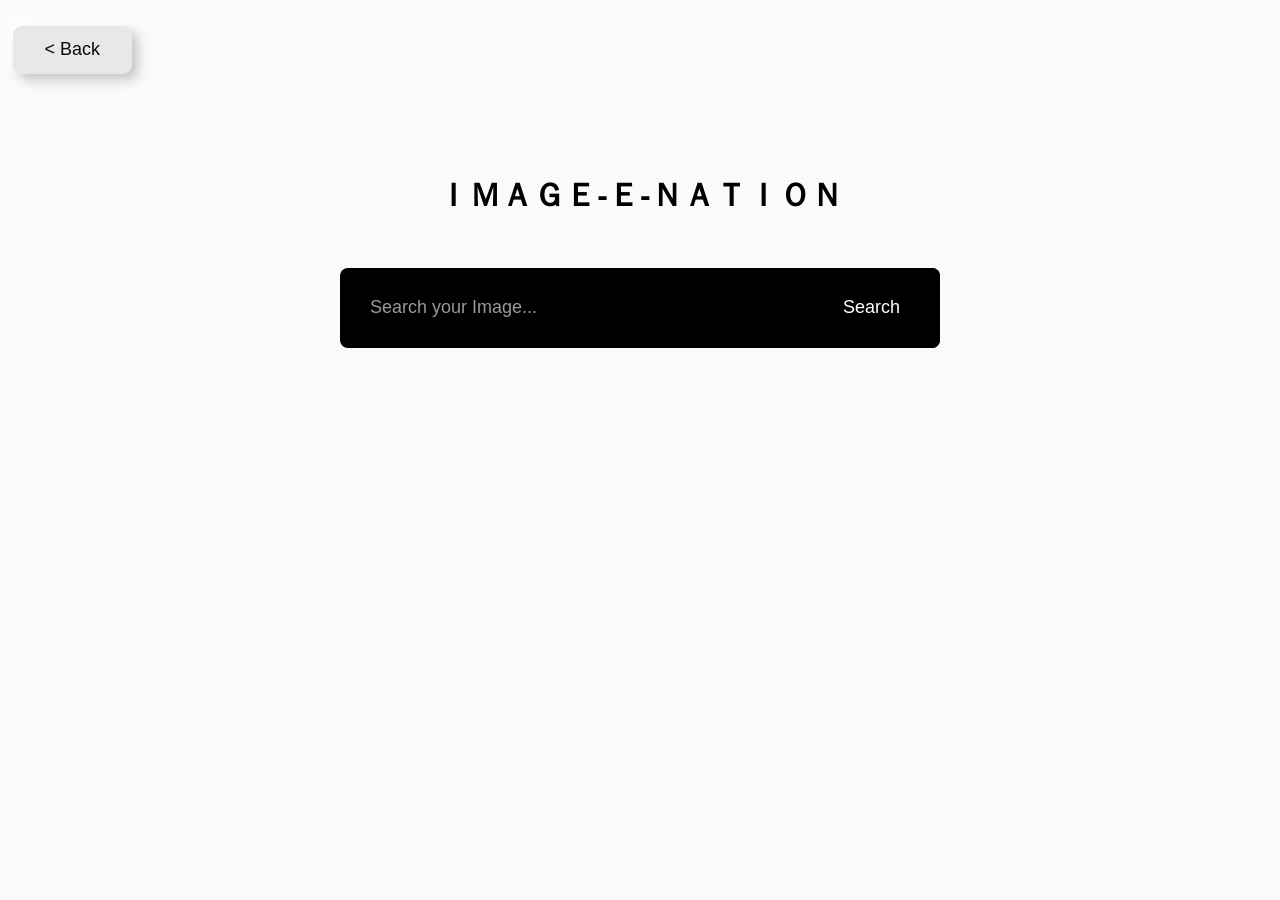
<file: index.html>
<!DOCTYPE html>
<html lang="en">
  <head>
    <meta charset="UTF-8" />
    <meta name="viewport" content="width=device-width, initial-scale=1.0" />
    <link rel="icon" type="image" href="img.png" />
    <link rel="stylesheet" href="style.css" />
    <title>Image Search Engine</title>
  </head>
  <body>
    <a href="http://127.0.0.1:5500/Imagenation.html">
    <button class="button2">
      < Back
  </button></a>
  <h1>ＩＭＡＧＥ-Ｅ-ＮＡＴＩＯＮ</h1>
        <form id="search-form">
      <input
        type="text"
        id="search-box"
        placeholder="Search your Image..."
      />
      <button>Search</button>
    </form>

    <div id="search-result"></div>
    <div class="loader"></div>
    <button id="show-more-btn">Show More</button>
    <script src="script.js"></script>
  </body>
</html>
<!-- completed! -->
</file>
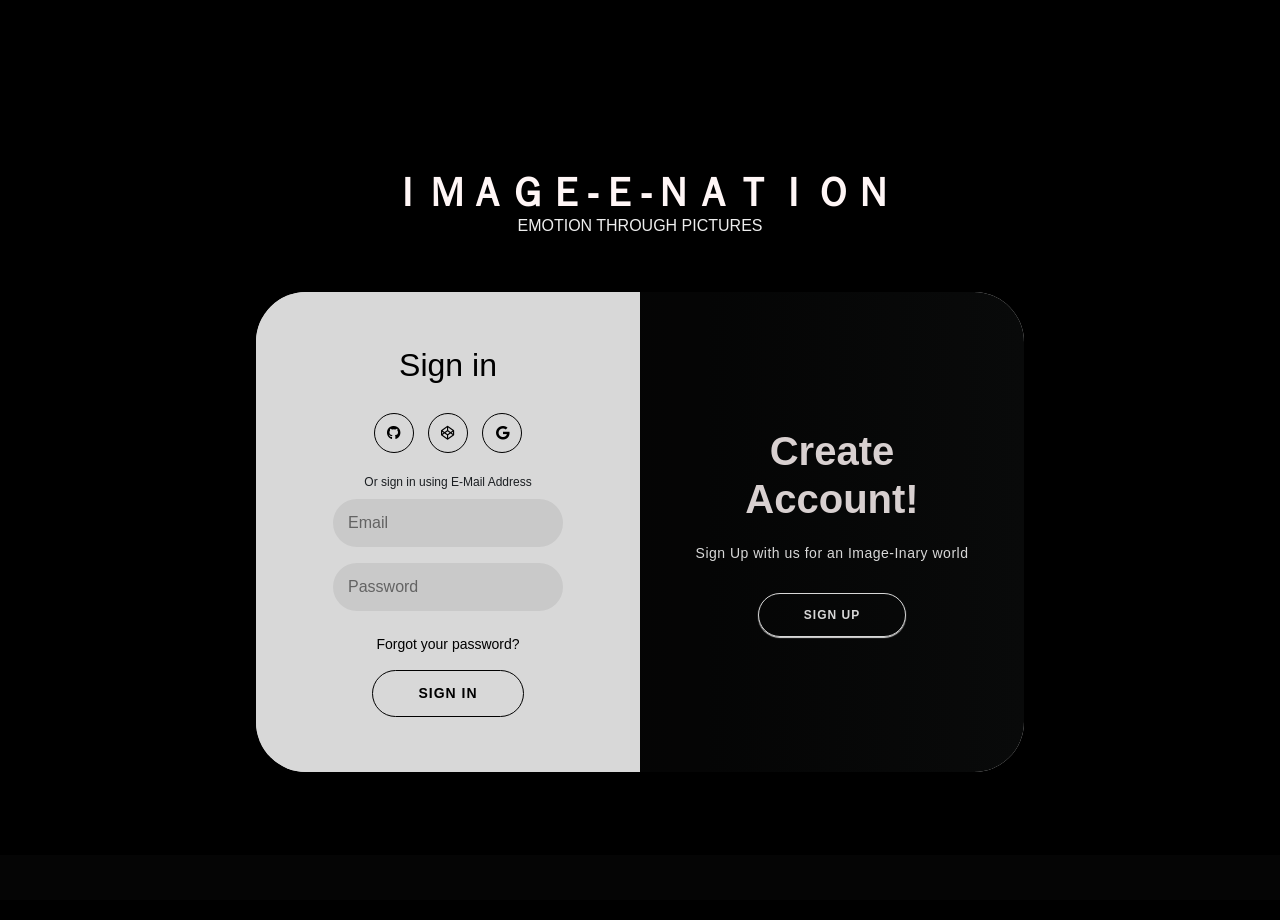
<file: 1.Login Page.html>
<!DOCTYPE html>
<html lang="en">
  <head>
    <h1>ＩＭＡＧＥ-Ｅ-ＮＡＴＩＯＮ</h1>
      <h6>E͏M͏O͏T͏I͏O͏N͏ T͏H͏R͏O͏UG͏H͏ P͏I͏C͏T͏U͏R͏E͏S͏</h6>
    <title>Dual Login / Signup Form</title>
    <meta charset="UTF-8" />
    <meta name="viewport" content="width=device-width" />
    <link rel='stylesheet' href='https://cdnjs.cloudflare.com/ajax/libs/bootstrap/5.0.2/css/bootstrap.min.css'>
    <link rel='stylesheet' href='https://cdnjs.cloudflare.com/ajax/libs/font-awesome/6.2.1/css/all.min.css'>
    <link rel="stylesheet" href="1.Login Page.css" />
  </head>
  <body>
    
    <div class="ocean">
      <div class="wave"></div>
      <div class="wave"></div>
  </div>
  <!-- Log In Form Section -->
  <section>
    <br>
    <br>
      <div class="container" id="container">
          <div class="form-container sign-up-container">
              <form action="Imagenation.html">
                  <h2>Sign Up</h2>
                  <div class="social-container">
                      <a href="https://Github.com/farazc60" target="_blank" class="social"><i class="fab fa-github"></i></a>
                      <a href="https://Codepen.io/codewithfaraz" target="_blank" class="social"><i class="fab fa-codepen"></i></a>
                      <a href="mailto:farazc60@gmail.com" target="_blank" class="social"><i class="fab fa-google"></i></a>
                  </div>
                  <span>Or use your Email for registration</span>
                  <label>
                      <input type="text" placeholder="Name"required/>
                  </label>
                  <label>
                      <input type="email" placeholder="Email"required/>
                  </label>
                  <label>
                      <input type="password" placeholder="Password"required/>
                  </label>
                  <button style="margin-top: 9px"><a href="#"></a>Sign Up</button>
              </form>
          </div>
          <div class="form-container sign-in-container">
              <form action="Imagenation.html">
                  <h2>Sign in</h2>
                  <div class="social-container">
                      <a href="https://Github.com/farazc60" target="_blank" class="social"><i class="fab fa-github"></i></a>
                      <a href="https://Codepen.io/codewithfaraz" target="_blank" class="social"><i class="fab fa-codepen"></i></a>
                      <a href="mailto:farazc60@gmail.com" target="_blank" class="social"><i class="fab fa-google"></i></a>
                  </div>
                  <span> Or sign in using E-Mail Address</span>
                  <label>
                      <input type="email" placeholder="Email"required/>
                  </label>
                  <label>
                      <input type="password" placeholder="Password" required/>
                  </label>
                  <a href="http://127.0.0.1:5500/OOps.html">Forgot your password?</a>
                  <button><a href="#">Sign In</a> </button>
              </form>
          </div>
          <div class="overlay-container">
              <div class="overlay">
                  <div class="overlay-panel overlay-left">
                      <h1>Welcome Back</h1>
                      <p>Sign in here if you already have an account </p>
                      <button class="ghost mt-5" id="signIn">Sign In</button>
                  </div>
                  <div class="overlay-panel overlay-right">
                      <h1>Create Account!</h1>
                      <p>Sign Up with us for an Image-Inary world</p>
                      <button class="ghost" id="signUp">Sign Up</button>
                  </div>
              </div>
          </div>
      </div>
  </section>
  <script src='https://cdnjs.cloudflare.com/ajax/libs/bootstrap/5.2.3/js/bootstrap.min.js'></script>
    <script src="1.login page.js"></script>
  </body>
</html>
</file>
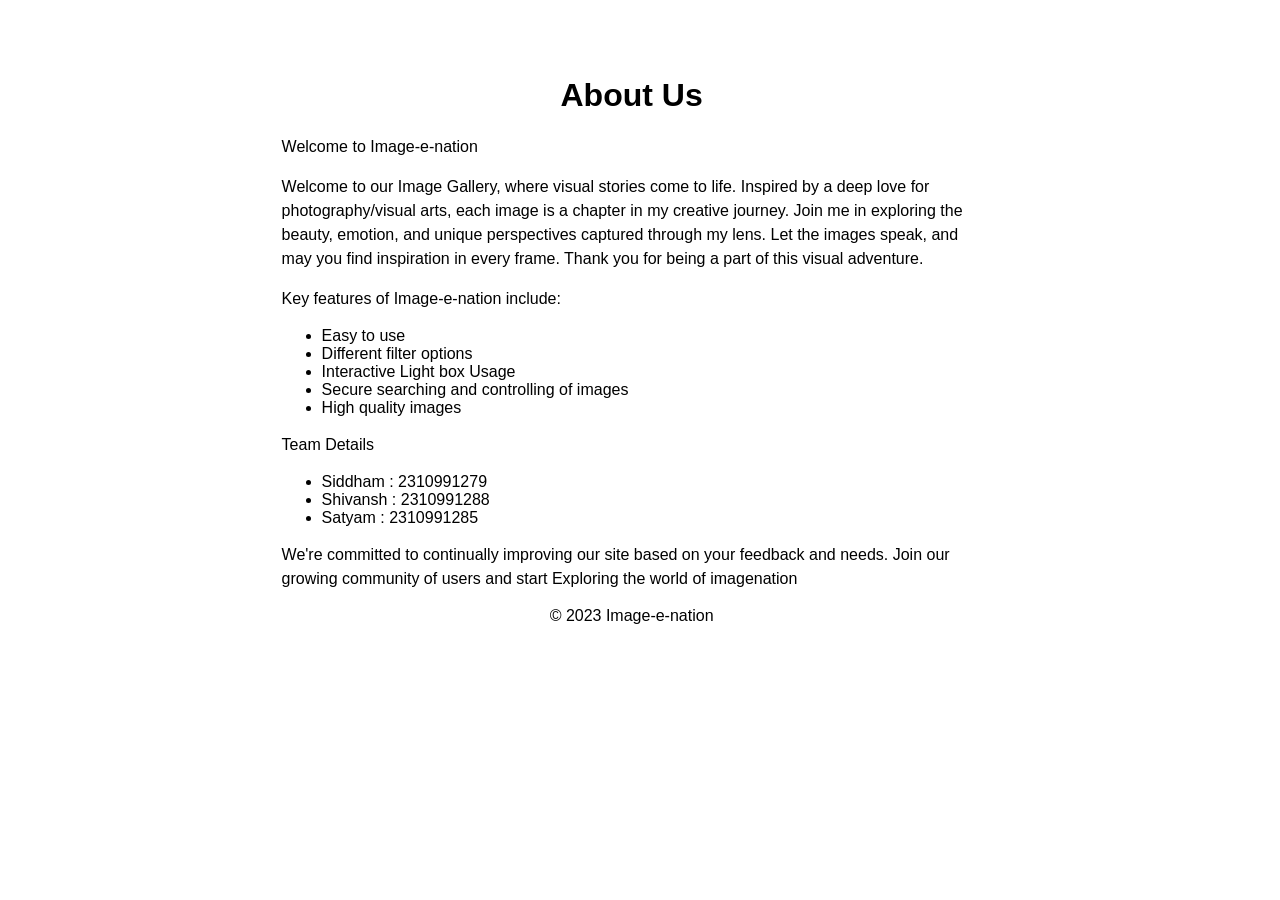
<file: About Us.html>
<!DOCTYPE html>
<html lang="en">
<head>
    <meta charset="UTF-8">
    <meta name="viewport" content="width=device-width, initial-scale=1.0">
    <title>About us</title>
    <style>
        body {
            background-image: url("https://img.freepik.com/free-vector/zigzag-lines-pattern-black-background_1017-37483.jpg?w=900&t=st=1701189223~exp=1701189823~hmac=7487c788eeebae754e66ea7c258ffc5fef61d181866d2c74146ad601da404dba"); 
            background-size: cover;
            background-repeat: no-repeat;
            background-attachment: fixed;
            font-family: Arial, sans-serif;
            margin: 0;
            padding: 0;
        }
        .container {
            background-color: rgba(255, 255, 255, 0.9);
            padding: 2%;
            margin: 30px; margin-left: 20%;
            border-radius: 10px;
            max-width: 700px;
            justify-content: center;
        }
        h1 {
            color: #000000;
            text-align: center;
        }
        p {
            line-height: 1.5;
        }

    </style>
</head>
<body>
    <div class="container">
        <header>
            <h1>About Us</h1>
        </header>
        <main>
            <p>Welcome to  Image-e-nation </p>

            <p>Welcome to our Image Gallery, where visual stories come to life. Inspired by a deep love for photography/visual arts, each image is a chapter in my creative journey. Join me in exploring the beauty, emotion, and unique perspectives captured through my lens. Let the images speak, and may you find inspiration in every frame. Thank you for being a part of this visual adventure.
            <p>Key features of Image-e-nation include:</p>
            <ul>
                <li>Easy to use</li>
                <li>Different filter options</li>
                <li>Interactive Light box Usage</li>
                <li>Secure searching and controlling of images</li>
                <li>High quality images </li>
            </ul>
            <p>Team Details</p>
            <ul>
                <li>Siddham : 2310991279</li>
                <li>Shivansh : 2310991288</li>
                <li>Satyam : 2310991285</li>
            </ul>

            <p>We're committed to continually improving our site based on your feedback and needs. Join our growing community of users and start Exploring the world of imagenation      </main>
        <footer>
            <p><center>&copy; 2023 Image-e-nation</center></p>
        </footer>
    </div>
</body>
</html>
</file>
<file: style.css>
* {
  margin: 0;
  padding: 0;
  font-family: "Poppins", sans-serif;
  box-sizing: border-box;
}

/* #21d4fd #b721ff  */
body {
  background-color: #fbf9fc;
  color: #fff;
}

h1 {
  text-align: center;
  margin: 100px auto 50px;
  font-weight: 600;
  color: #000000;
}


form {
  width: 90%;
  max-width: 600px;
  margin: auto;
  height: 80px;
  background: #000000;
  display: flex;
  align-items: center;
  border-radius: 8px;

}

form input {
  flex: 1;
  height: 100%;
  border: 0;
  outline: 0;
  background: transparent;
  color: #ffffff;
  font-size: 18px;
  padding: 0 30px;
}

form button {
  padding: 0 40px;
  height: 100%;
  background: #000000;
  color: #ffffff;
  font-size: 18px;
  border: 0;
  outline: 0;
  border-top-right-radius: 8px;
  border-bottom-right-radius: 8px;
  cursor: pointer;
}

::placeholder {
  color: #fff;
  font-size: 18px;
  opacity: 60%;
}

 #show-more-btn {
  background: #050505;
  color: #020202;
  border: 0;
  outline: 0;
  padding: 10px 20px;
  border-radius: 4px;
  margin: 10px auto 100px;
  cursor: pointer;
  display: none;
}

#search-result {
  width: 80%;
  margin: 100px auto 50px;
  display: grid;
  grid-template-columns: 1fr 1fr 1fr;
  grid-gap: 40px;
}

#search-result img {
  width: 100%;
  height: 230px;
  object-fit: cover;
  border-radius: 5px;
}

/* / */

/* Define the initial state of the page */
body {
  opacity: 0;
  transition: opacity 0.5s ease-in-out;
}

/* Define the animation when the page is visible */
body.fade-in {
  opacity: 1;
}

/*  */
.loader {
  border: 16px solid #f3f3f3; /* Light grey */
  border-top: 16px solid #000000; /* Blue */
  border-radius: 50%;
  width: 120px;
  height: 120px;
  animation: spin 2s linear infinite;
  margin: auto;
  align-items: center;
  display: none;
}

@keyframes spin {
  0% {
    transform: rotate(0deg);
  }
  100% {
    transform: rotate(360deg);
  }
}
/*Button*/
.button2 {
  display: inline-block;
  transition: all 0.2s ease-in;
  position: relative;
  overflow: hidden;
  z-index: 1;
  color: #090909;
  padding: 0.7em 1.7em;
  font-size: 18px;
  border-radius: 0.5em;
  background: #e8e8e8;
  border: 1px solid #e8e8e8;
  box-shadow: 6px 6px 12px #c5c5c5,
             -6px -6px 12px #ffffff;
             margin-top: 2%;
             margin-left: 1%;
}

.button2:active {
  color: #666;
  box-shadow: inset 4px 4px 12px #c5c5c5,
             inset -4px -4px 12px #ffffff;
}

.button2:before {
  content: "";
  position: absolute;
  left: 50%;
  transform: translateX(-50%) scaleY(1) scaleX(1.25);
  top: 100%;
  width: 140%;
  height: 180%;
  background-color: rgba(0, 0, 0, 0.05);
  border-radius: 50%;
  display: block;
  transition: all 0.5s 0.1s cubic-bezier(0.55, 0, 0.1, 1);
  z-index: -1;
}

.button2:after {
  content: "";
  position: absolute;
  left: 55%;
  transform: translateX(-50%) scaleY(1) scaleX(1.45);
  top: 180%;
  width: 160%;
  height: 190%;
  background-color: #000000;
  border-radius: 50%;
  display: block;
  transition: all 0.5s 0.1s cubic-bezier(0.55, 0, 0.1, 1);
  z-index: -1;
}

.button2:hover {
  color: #ffffff;
  border: 1px solid #000000;
}

.button2:hover:before {
  top: -35%;
  background-color: #000000;
  transform: translateX(-50%) scaleY(1.3) scaleX(0.8);
}

.button2:hover:after {
  top: -45%;
  background-color: #050505;
  transform: translateX(-50%) scaleY(1.3) scaleX(0.8);
}
</file>
<file: 1.Login Page.css>
html, body {
    width: 100%;
    height: 100%;
  }
  body {
    background:radial-gradient(ellipse at center, rgb(0, 0, 0) 0%, rgb(0, 0, 0) 35%, #000000 100%);
    overflow: hidden;
  }
  h1 {color: #eee;}
  h2{color: #000000;
  text-decoration: solid;}

  h6 {color: #eee;}
  .ocean {
    height: 5%;
    width:100%;
    position:absolute;
    bottom:0;
    left:0;
    background: #050505;
  }
  
  .wave {
    background: url(https://s3-us-west-2.amazonaws.com/s.cdpn.io/85486/wave.svg) repeat-x;
    position: absolute;
    top: -198px;
    width: 6400px;
    height: 198px;
    animation: wave 5s cubic-bezier( 0.36, 0.45, 0.63, 0.53) infinite;
    transform: translate3d(0, 0, 0);
  }
  
  .wave:nth-of-type(2) {
    top: -175px;
    animation: wave 7s cubic-bezier( 0.36, 0.45, 0.63, 0.53) -.125s infinite, swell 7s ease -1.25s infinite;
    opacity: 1;
  }
  
  @keyframes wave {
    0% {
        margin-left: 0;
    }
    100% {
        margin-left: -1600px;
    }
  }
  
  @keyframes swell {
    0%, 100% {
        transform: translate3d(0,-25px,0);
    }
    50% {
        transform: translate3d(0,5px,0);
    }
  }
  
  /* Login Section Style */
  * {
    box-sizing: border-box;
  }
  
  body {
    font-family: 'Montserrat', sans-serif;
    display: flex;
    flex-direction: column;
    justify-content: center;
    align-items: center;
    height: 100vh;
    margin: -20px 0 50px;
    margin-top: 20px;
  }
  
  h1 {
    font-weight: bold;
    margin: 0;
    color: #fff6f6;
  }
  
  p {
    font-size: 14px;
    font-weight: 100;
    line-height: 20px;
    letter-spacing: .5px;
    margin: 20px 0 30px;
  }
  
  span {
    font-size: 12px;
  }
  
  a {
    color: #000000;
    font-size: 14px;
    text-decoration: none;
    margin: 15px 0;
  }
  
  .container {
    background: #fff;
    border-radius: 50px;
    box-shadow: 30px 14px 28px rgba(0, 0, 5, .2), 0 10px 10px rgba(0, 0, 0, .2);
    position: relative;
    overflow: hidden;
    opacity: 85%;
    width: 768px;
    max-width: 100%;
    min-height: 480px;
    transition: 333ms;
  }
  
  
  .form-container form {
    background: #fff;
    display: flex;
    flex-direction: column;
    padding:  0 50px;
    height: 100%;
    justify-content: center;
    align-items: center;
    text-align: center;
  }
  
  .social-container {
    margin: 20px 0;
    display: block;
  }
  
  
  .social-container a {
    border: 1px solid #000000;
    border-radius: 50%;
    display: inline-flex;
    justify-content: center;
    align-items: center;
    margin: 0 5px;
    height: 40px;
    width: 40px;
    transition: 333ms;
  }
  .social-container a:hover {
    transform: rotateZ(13deg);
    border: 1px solid #ffffff;
  }
  
  .form-container input {
    background: #eee;
    border: none;
    border-radius: 50px;
    padding: 12px 15px;
    margin: 8px 0;
    width: 100%;
  }
  .form-container input:hover {
    transform: scale(101%);
  }
  
  button {
    border-radius: 50px;
    box-shadow: 0 1px 1px ;
    border: 1px solid #000000;
    background: #ffffff;
    color: #fff;
    font-size: 12px;
    font-weight: bold;
    padding: 12px 45px;
    letter-spacing: 1px;
    text-transform: uppercase;
    transition: transform 80ms ease-in;
  }
  
  button:active {
    transform: scale(.95);
  }
  
  button:focus {
    outline: none;
  }
  
  button.ghost {
    background: transparent;
    border-color: #fff;
  }
  
  .form-container {
    position: absolute;
    top: 0;
    height: 100%;
    transition: all .6s ease-in-out;
  }
  
  .sign-in-container {
    left: 0;
    width: 50%;
    z-index: 2;
  }
  
  .sign-up-container {
    left: 0;
    width: 50%;
    z-index: 1;
    opacity: 0;
  }
  
  .overlay-container {
    position: absolute;
    top: 0;
    left: 50%;
    width: 50%;
    height: 100%;
    overflow: hidden;
    transition: transform .6s ease-in-out;
    z-index: 100;
  }
  
  .overlay {
    background: #030303;
    background: linear-gradient(to right, #000000, #0b0c0c) no-repeat 0 0 / cover;
    color: #fff;
    position: relative;
    left: -100%;
    height: 100%;
    width: 200%;
    transform: translateY(0);
    transition: transform .6s ease-in-out;
  }
  
  .overlay-panel {
    position: absolute;
    top: 0;
    display: flex;
    flex-direction: column;
    justify-content: center;
    align-items: center;
    padding: 0 40px;
    height: 100%;
    width: 50%;
    text-align: center;
    transform: translateY(0);
    transition: transform .6s ease-in-out;
  }
  
  .overlay-right {
    right: 0;
    transform: translateY(0);
  }
  
  .overlay-left {
    transform: translateY(-20%);
  }
  
  /* Move signin to right */
  .container.right-panel-active .sign-in-container {
    transform: translateY(100%);
  }
  
  /* Move overlay to left */
  .container.right-panel-active .overlay-container {
    transform: translateX(-100%);
  }
  
  /* Bring signup over signin */
  .container.right-panel-active .sign-up-container {
    transform: translateX(100%);
    opacity: 1;
    z-index: 5;
  }
  
  /* Move overlay back to right */
  .container.right-panel-active .overlay {
    transform: translateX(50%);
  }
  
  /* Bring back the text to center */
  .container.right-panel-active .overlay-left {
    transform: translateY(0);
  }
  
  /* Same effect for right */
  .container.right-panel-active .overlay-right {
    transform: translateY(20%);
  }
</file>
